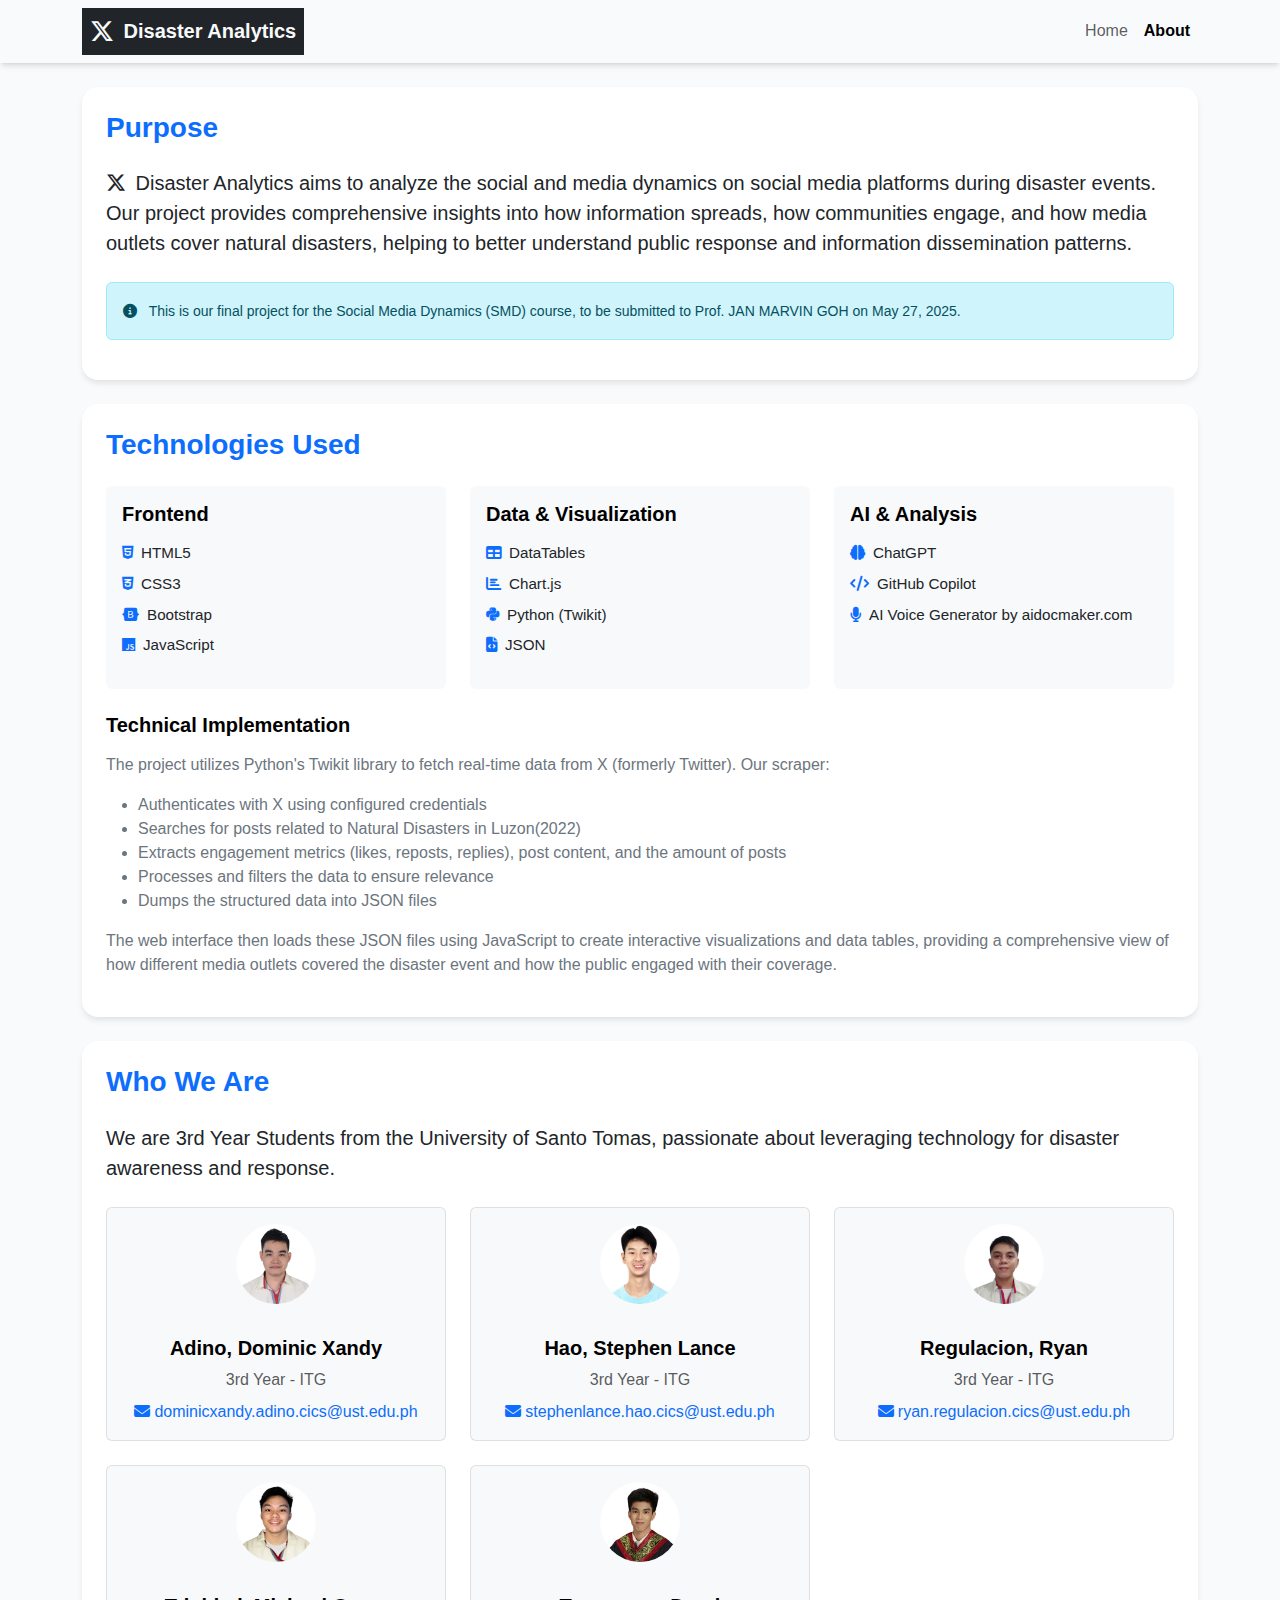
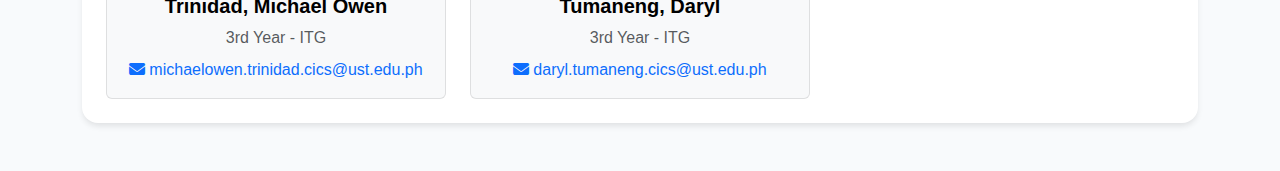
<file: DisasterReliefScraper/About.html>
<!DOCTYPE html>
<html lang="en">
<head>
  <meta charset="UTF-8" />
  <meta name="viewport" content="width=device-width, initial-scale=1" />
  <title>About | X-Like Disaster Analytics</title>
  <link href="https://cdn.jsdelivr.net/npm/bootstrap@5.3.3/dist/css/bootstrap.min.css" rel="stylesheet" />
  <link rel="preconnect" href="https://fonts.googleapis.com">
  <link rel="preconnect" href="https://fonts.gstatic.com" crossorigin>
  <link href="https://fonts.googleapis.com/css2?family=Inter:wght@400;500;600;700&display=swap" rel="stylesheet">
  <link rel="stylesheet" href="https://cdnjs.cloudflare.com/ajax/libs/font-awesome/6.5.1/css/all.min.css">
  <link rel="stylesheet" href="css/style.css" />
</head>
<body>
  <!-- Navbar -->
  <nav class="navbar navbar-expand-lg navbar-light mb-4">
    <div class="container">
      <a class="navbar-brand bg-dark text-light p-2" href="#">
        <i class="fa-brands fa-x-twitter me-1 mb-1"></i>
        <span class="mt-2">Disaster Analytics</span>
      </a>
      <button class="navbar-toggler" type="button" data-bs-toggle="collapse" data-bs-target="#navbarNav" aria-controls="navbarNav" aria-expanded="false" aria-label="Toggle navigation">
        <span class="navbar-toggler-icon"></span>
      </button>
      <div class="collapse navbar-collapse" id="navbarNav">
        <ul class="navbar-nav ms-auto">
          <li class="nav-item">
            <a class="nav-link" href="index.html">Home</a>
          </li>
          <li class="nav-item">
            <a class="nav-link active" aria-current="page" href="About.html">About</a>
          </li>
        </ul>
      </div>
    </div>
  </nav>

  <div class="container pb-4">
    <div class="row justify-content-center">
      <div class="col-md-10 col-lg-12">
        <!-- Purpose Section -->
        <div class="card mb-4">
          <div class="card-body p-4">
            <h3 class="mb-4 fw-bold text-primary">Purpose</h3>
            <p class="lead mb-0">
              <i class="fa-brands fa-x-twitter me-1 mb-1"></i> Disaster Analytics aims to analyze the social and media dynamics on social media platforms during disaster events. Our project provides comprehensive insights into how information spreads, how communities engage, and how media outlets cover natural disasters, helping to better understand public response and information dissemination patterns.
            </p>

            <div class="alert alert-info mt-4">
              <small>
                <i class="fas fa-info-circle me-2"></i>
                This is our final project for the Social Media Dynamics (SMD) course, to be submitted to Prof. JAN MARVIN GOH on May 27, 2025.
              </small>
            </div>
          </div>
        </div>

        <!-- Technologies Section -->
        <div class="card mb-4">
          <div class="card-body p-4">
            <h3 class="mb-4 fw-bold text-primary">Technologies Used</h3>
            <div class="row g-4">
              <div class="col-md-4">
                <div class="tech-card p-3 bg-light rounded">
                  <h5 class="fw-semibold mb-3">Frontend</h5>
                  <ul class="list-unstyled">
                    <li><i class="fab fa-html5 me-2 text-primary"></i>HTML5</li>
                    <li><i class="fab fa-css3-alt me-2 text-primary"></i>CSS3</li>
                    <li><i class="fab fa-bootstrap me-2 text-primary"></i>Bootstrap</li>
                    <li><i class="fab fa-js me-2 text-primary"></i>JavaScript</li>
                  </ul>
                </div>
              </div>
              <div class="col-md-4">
                <div class="tech-card p-3 bg-light rounded">
                  <h5 class="fw-semibold mb-3">Data & Visualization</h5>
                  <ul class="list-unstyled">
                    <li><i class="fas fa-table me-2 text-primary"></i>DataTables</li>
                    <li><i class="fas fa-chart-bar me-2 text-primary"></i>Chart.js</li>
                    <li><i class="fab fa-python me-2 text-primary"></i>Python (Twikit)</li>
                    <li><i class="fas fa-file-code me-2 text-primary"></i>JSON</li>
                  </ul>
                </div>
              </div>
              <div class="col-md-4">
                <div class="tech-card p-3 bg-light rounded">
                  <h5 class="fw-semibold mb-3">AI & Analysis</h5>
                  <ul class="list-unstyled">
                    <li><i class="fas fa-brain me-2 text-primary"></i>ChatGPT</li>
                    <li><i class="fas fa-code me-2 text-primary"></i>GitHub Copilot</li>
                    <li><i class="fas fa-microphone me-2 text-primary"></i>AI Voice Generator by aidocmaker.com</li>
                  </ul>
                </div>
              </div>
            </div>
            <div class="mt-4">
              <h5 class="fw-semibold mb-3">Technical Implementation</h5>
              <p class="text-secondary">
                The project utilizes Python's Twikit library to fetch real-time data from X (formerly Twitter). Our scraper:
              </p>
              <ul class="text-secondary">
                <li>Authenticates with X using configured credentials</li>
                <li>Searches for posts related to Natural Disasters in Luzon(2022)</li>
                <li>Extracts engagement metrics (likes, reposts, replies), post content, and the amount of posts</li>
                <li>Processes and filters the data to ensure relevance</li>
                <li>Dumps the structured data into JSON files</li>
              </ul>
              <p class="text-secondary">
                The web interface then loads these JSON files using JavaScript to create interactive visualizations and data tables, providing a comprehensive view of how different media outlets covered the disaster event and how the public engaged with their coverage.
              </p>
            </div>
          </div>
        </div>

        <!-- Team Section -->
        <div class="card mb-4">
          <div class="card-body p-4">
            <h3 class="mb-4 fw-bold text-primary">Who We Are</h3>
            <p class="lead mb-4">We are 3rd Year Students from the University of Santo Tomas, passionate about leveraging technology for disaster awareness and response.</p>
            
            <div class="row g-4">
              <!-- Team Member 1 -->
              <div class="col-md-4">
                <div class="team-card p-3 bg-light rounded text-center">
                  <div class="mb-3">
                    <img src="img/dominic.png" alt="Dominic Xandy Adino" class="rounded-circle mb-3 team-avatar" style="width:80px; height:80px; object-fit:cover;">
                  </div>
                  <h5 class="fw-semibold">Adino, Dominic Xandy</h5>
                  <p class="text-muted mb-2">3rd Year - ITG</p>
                  <a href="mailto:student1@ust.edu.ph" class="text-decoration-none">
                    <i class="fas fa-envelope me-1"></i>dominicxandy.adino.cics@ust.edu.ph
                  </a>
                </div>
              </div>

              <!-- Team Member 2 -->
              <div class="col-md-4">
                <div class="team-card p-3 bg-light rounded text-center">
                  <div class="mb-3">
                    <img src="img/stephen.png" alt="Stephen Hao" class="rounded-circle mb-3 team-avatar" style="width:80px; height:80px; object-fit:cover;">
                  </div>
                  <h5 class="fw-semibold">Hao, Stephen Lance</h5>
                  <p class="text-muted mb-2">3rd Year - ITG</p>
                  <a href="mailto:student1@ust.edu.ph" class="text-decoration-none">
                    <i class="fas fa-envelope me-1"></i>stephenlance.hao.cics@ust.edu.ph
                  </a>
                </div>
              </div>

              <!-- Team Member 3 -->
              <div class="col-md-4">
                <div class="team-card p-3 bg-light rounded text-center">
                  <div class="mb-3">
                    <img src="img/ryan.png" alt="Ryan Regulacion" class="rounded-circle mb-3 team-avatar" style="width:80px; height:80px; object-fit:cover;">
                  </div>
                  <h5 class="fw-semibold">Regulacion, Ryan</h5>
                  <p class="text-muted mb-2">3rd Year - ITG</p>
                  <a href="mailto:student1@ust.edu.ph" class="text-decoration-none">
                    <i class="fas fa-envelope me-1"></i>ryan.regulacion.cics@ust.edu.ph
                  </a>
                </div>
              </div>

              <!-- Team Member 4 -->
              <div class="col-md-4">
                <div class="team-card p-3 bg-light rounded text-center">
                  <div class="mb-3">
                    <img src="img/owen.png" alt="Owen Trinidad" class="rounded-circle mb-3 team-avatar" style="width:80px; height:80px; object-fit:cover;">
                  </div>
                  <h5 class="fw-semibold">Trinidad, Michael Owen</h5>
                  <p class="text-muted mb-2">3rd Year - ITG</p>
                  <a href="mailto:student1@ust.edu.ph" class="text-decoration-none">
                    <i class="fas fa-envelope me-1"></i>michaelowen.trinidad.cics@ust.edu.ph
                  </a>
                </div>
              </div>

              <!-- Team Member 5 -->
              <div class="col-md-4">
                <div class="team-card p-3 bg-light rounded text-center">
                  <div class="mb-3">
                    <img src="img/daryl.png" alt="Daryl Tumaneng" class="rounded-circle mb-3 team-avatar" style="width:80px; height:80px; object-fit:cover;">
                  </div>
                  <h5 class="fw-semibold">Tumaneng, Daryl</h5>
                  <p class="text-muted mb-2">3rd Year - ITG</p>
                  <a href="mailto:student1@ust.edu.ph" class="text-decoration-none">
                    <i class="fas fa-envelope me-1"></i>daryl.tumaneng.cics@ust.edu.ph
                  </a>
                </div>
              </div>
            </div>
          </div>
        </div>
      </div>
    </div>
  </div>
</body>
<script src="https://cdn.jsdelivr.net/npm/bootstrap@5.3.6/dist/js/bootstrap.bundle.min.js" integrity="sha384-j1CDi7MgGQ12Z7Qab0qlWQ/Qqz24Gc6BM0thvEMVjHnfYGF0rmFCozFSxQBxwHKO" crossorigin="anonymous"></script>

</html>
</file>
<file: DisasterReliefScraper/css/style.css>
:root {
  --primary-color: #2563eb;
  --secondary-color: #1e40af;
  --background-color: #f8fafc;
  --card-shadow: 0 4px 6px -1px rgb(0 0 0 / 0.1), 0 2px 4px -2px rgb(0 0 0 / 0.1);
}

body {
  background-color: var(--background-color);
  font-family: 'Helvetica', system-ui, -apple-system, sans-serif;
}

.navbar {
  box-shadow: var(--card-shadow);
  background: var(--background-color) !important;
}

.card {
  border: none;
  border-radius: 1rem;
  box-shadow: var(--card-shadow);
  transition: transform 0.2s ease;
}

.card:hover {
  transform: translateY(-2px);
}

h2, h5 {
  color:black;
  font-weight: 600;
}

.chart-container {
  padding: 1rem;
  border-radius: 0.5rem;
  background: white;
}

.navbar-brand {
  font-weight: 600;
}

.nav-link {
  font-weight: 500;
}

.navbar-brand i {
  font-size: 1.2em;
  vertical-align: middle;
}

.navbar-brand:hover i {
  transform: scale(1.1);
  transition: transform 0.2s ease;
}

/* Active nav link styling */
.dataTables_wrapper .dataTables_paginate .paginate_button.current {
    background: var(--bs-primary) !important;
    color: white !important;
    border: 1px solid var(--bs-primary) !important;
}

.dataTables_wrapper .dataTables_paginate .paginate_button:hover {
    background: var(--bs-primary-light) !important;
    color: var(--bs-primary) !important;
    border: 1px solid var(--bs-primary) !important;
}

.dataTables_wrapper .dataTables_filter input {
    border: 1px solid #dee2e6;
    border-radius: 4px;
    padding: 0.375rem 0.75rem;
}

/* DataTables Custom Styling */
.dataTables_wrapper .dataTables_paginate {
    margin-top: 1rem;
}

.dataTables_wrapper .dataTables_paginate .paginate_button {
    border-radius: 0.375rem;
    padding: 0.375rem 0.75rem;
    margin: 0 0.25rem;
    border: 1px solid #dee2e6;
    background: white;
}

.dataTables_wrapper .dataTables_paginate .paginate_button.current {
    background: var(--bs-primary) !important;
    color: white !important;
    border-color: var(--bs-primary) !important;
}

.dataTables_wrapper .dataTables_paginate .paginate_button:hover:not(.current) {
    background: #f8f9fa !important;
    color: var(--bs-primary) !important;
    border-color: var(--bs-primary) !important;
}

.dataTables_wrapper .dataTables_length select {
    padding: 0.375rem 2.25rem 0.375rem 0.75rem;
    border-radius: 0.375rem;
    border: 1px solid #dee2e6;
}

.dataTables_wrapper .dataTables_filter input {
    padding: 0.375rem 0.75rem;
    border-radius: 0.375rem;
    border: 1px solid #dee2e6;
    margin-left: 0.5rem;
}

/* Remove default DataTables background */
.dataTables_wrapper .dataTables_paginate .paginate_button:hover,
.dataTables_wrapper .dataTables_paginate .paginate_button.current:hover {
    background: var(--bs-primary) !important;
    color: white !important;
}

.dataTables_wrapper table td:first-child {
    white-space: normal;
    min-width: 300px;
    max-width: 50%;
}

.dataTables_wrapper table td {
    vertical-align: top;
    padding: 1rem 0.75rem;
}

/* Table sizing and layout */
.dataTables_wrapper {
    width: 100%;
    margin: 1rem 0;
}

.dataTables_wrapper table {
    width: 100% !important;
}

.dataTables_wrapper table td:first-child {
    white-space: normal;
    min-width: 400px;  /* Increased from 300px */
    width: 60%;        /* Increased from 50% */
}

.dataTables_wrapper table td:not(:first-child) {
    width: 10%;        /* Equal width for other columns */
    text-align: center;
}

/* Add horizontal scroll for smaller screens */
.dataTables_wrapper .dataTables_scroll {
    overflow-x: auto;
}

/* Ensure table cells have proper padding */
.dataTables_wrapper table td {
    vertical-align: top;
    padding: 1rem;
    word-break: break-word;
}


/* About page styles */
.tech-card {
    height: 100%;
    transition: transform 0.2s ease;
}

.tech-card:hover {
    transform: translateY(-5px);
}

.team-card {
    transition: transform 0.2s ease;
    border: 1px solid rgba(0,0,0,0.1);
}

.team-card:hover {
    transform: translateY(-5px);
}

.list-unstyled li {
    margin-bottom: 0.5rem;
    font-size: 0.95rem;
}

.card {
    border: none;
    box-shadow: 0 4px 6px -1px rgb(0 0 0 / 0.1);
}

/* Table column widths */
.dataTables_wrapper table td:nth-child(1) {  /* Tweet # column */
    width: 5% !important;
    min-width: 60px;
    text-align: center;
}

.dataTables_wrapper table td:nth-child(2) {  /* Content column */
    width: 45% !important;
    min-width: 300px;
    white-space: normal;
    word-break: break-word;
}

.dataTables_wrapper table td:nth-child(n+3) {  /* Other columns */
    width: 12.5% !important;
    min-width: 100px;
    text-align: center;
}

/* Remove conflicting styles */
.dataTables_wrapper table td:first-child {
    max-width: unset;
}

.dataTables_wrapper table td:not(:first-child) {
    width: unset;
}

/* Navigation styling */
.navbar-nav .nav-link {
    font-weight: 400;
    transition: color 0.2s ease;
}

.navbar-nav .nav-link.active {
    font-weight: 600;
}

.navbar-nav .nav-link:hover {
    color: black !important;
}
</file>
